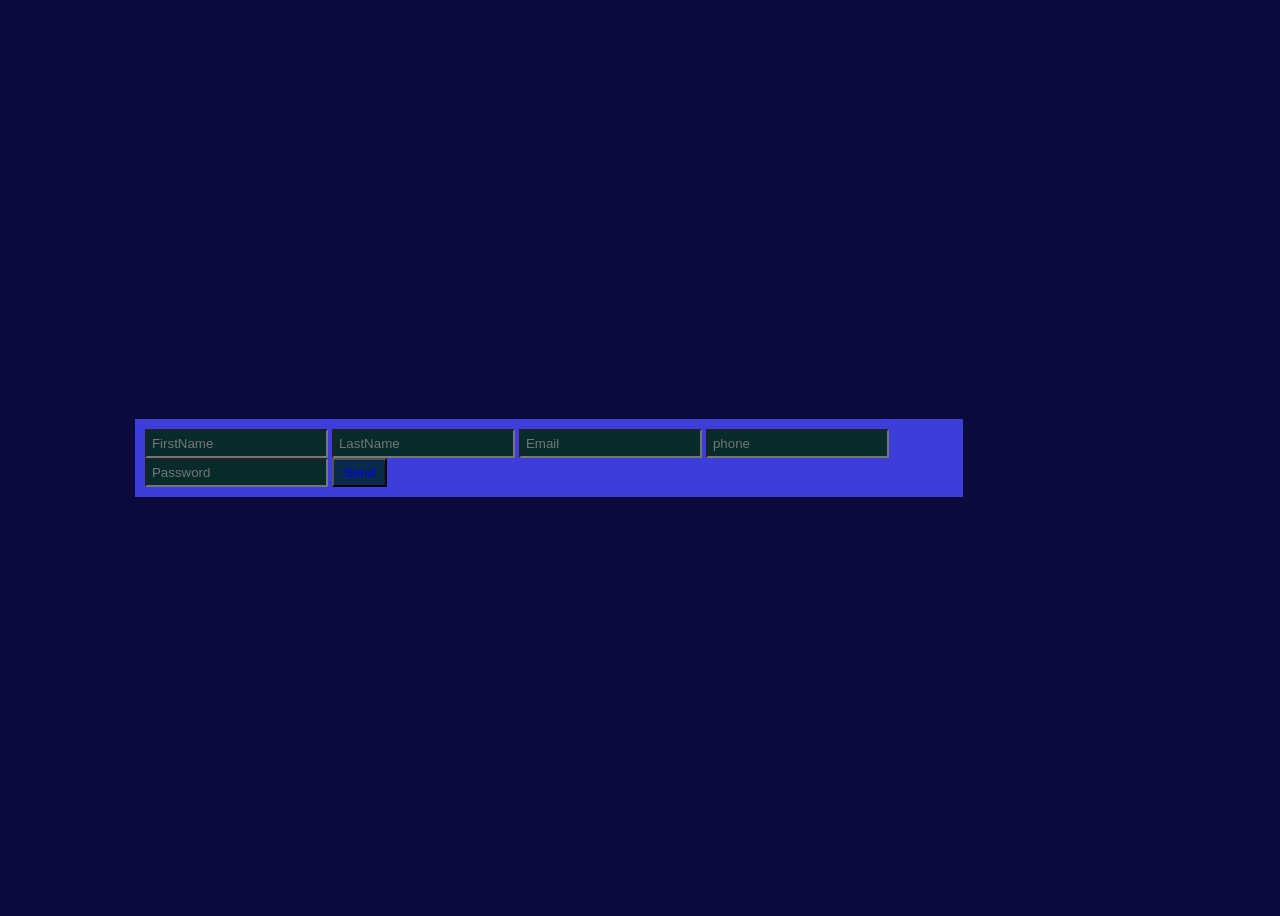
<file: Project_One/index.html>
<!DOCTYPE html>
<html lang="en">

<head>
    <meta charset="UTF-8">
    <meta name="viewport" content="width=device-width, initial-scale=1.0">
    <title>Document</title>
    <link rel="stylesheet" href="style.css">
</head>

<body>


    <div>

        <form>

            <input type="text" placeholder="FirstName">
            <input type="text" placeholder="LastName">

            <input type="email" placeholder="Email">
            <input type="text" placeholder="phone">
            <input type="password" placeholder="Password">
            <button>Send</button>

        </form>
    </div>


</body>

</html>
</file>
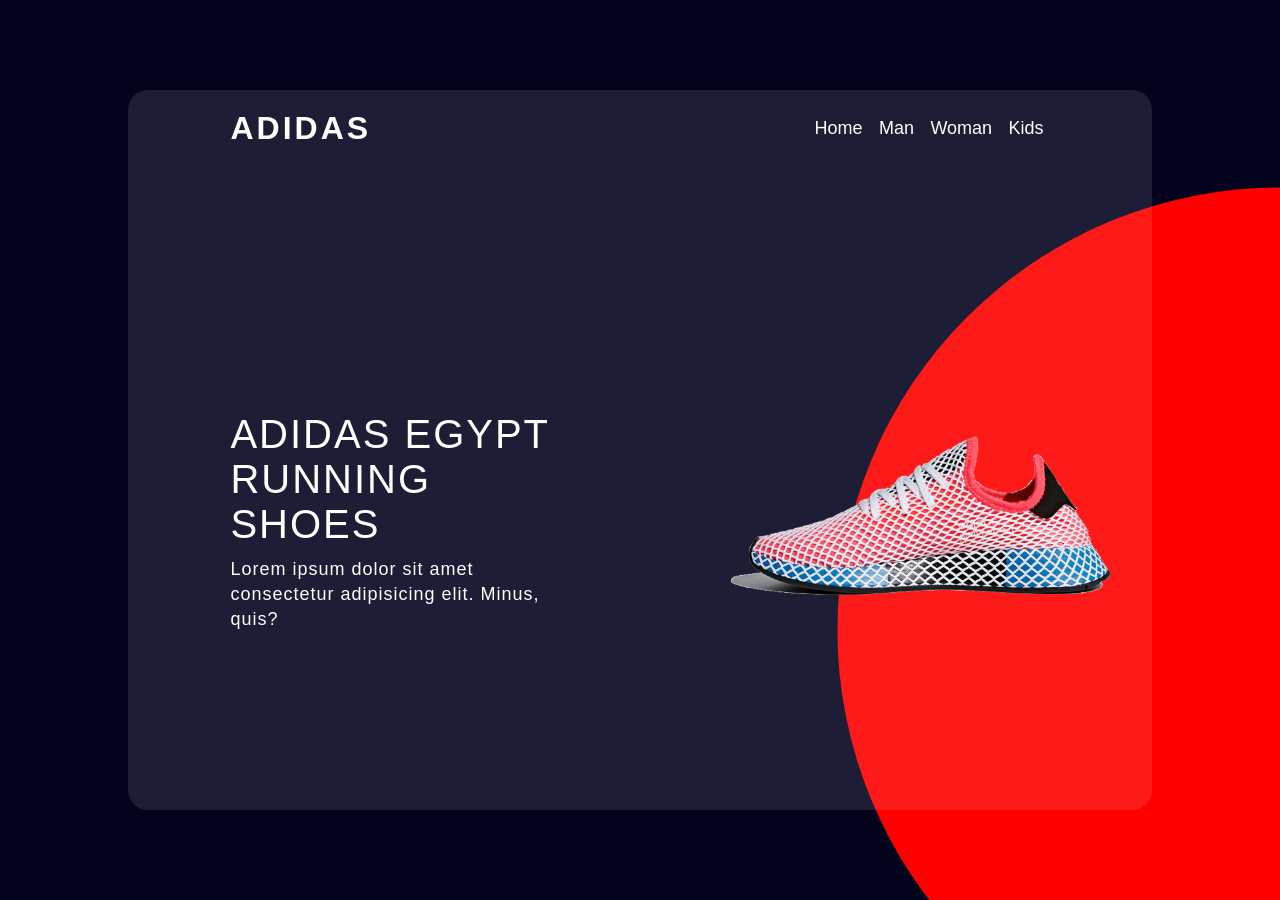
<file: project_two/index.html>
<!DOCTYPE html>
<html lang="en">
<head>
    <meta charset="UTF-8">
    <meta name="viewport" content="width=device-width, initial-scale=1.0">
    <title>Adidas</title>
    <link rel="stylesheet" href="style.css">
</head>

<body>

    <div class="container">

        <nav>
            <a class="logo" href="#">ADIDAS</a>

            <ul>
                <li><a href="#">Home</a></li>
                <li><a href="#">Man</a></li>
                <li><a href="#">Woman</a></li>
                <li><a href="#">Kids</a></li>
            </ul>
        </nav>

        <div class="countint">

            <div class="txt">
                <h2>Adidas Egypt <br> Running Shoes</h2>
                <p>
                    Lorem ipsum dolor sit amet consectetur adipisicing elit.
                    Minus, quis?
                </p>
            </div>

            <div class="image">
                <img src="/project_two/shoes.png" alt="Adidas Shoes">
            </div>

        </div>

    </div>

</body>
</html>
</file>
<file: Project_One/style.css>
body {
    background-color: rgb(10, 10, 61);
    display: flex;
    justify-content: center;


    align-items: center;
    height: 100vh;
}





form {
    background-color: rgb(61, 61, 218);
    padding: 10px;
    width: 80%;
    flex-wrap: wrap;
    gap: 5px;

}


form input
{

    background-color: rgb(7, 43, 43);
    outline:none;
    color: white;
padding: 5px;
flex-basis: 200px;
flex-grow: 1;


}

form button
{

    background-color: rgb(9, 42, 73);
color: blue;
cursor: pointer;
padding: 5px 10px;
flex-basis: 30px;
flex-grow: 1;
}
</file>
<file: project_two/style.css>
* {
    padding: 0;
    margin: 0;
    font-family: sans-serif;
}

body {
    background: rgb(3, 3, 30);
    height: 100vh;
    width: 100%;
    display: flex;
    justify-content: center;
    align-items: center;
}

body::after {
    content: "";
    width: 100%;
    height: 100%;
    background: red;
    position: absolute;
    z-index: -1;
    clip-path: circle(40% at right 70%);
}

.container {
    width: 80%;
    height: 80%;
    background: rgba(255, 255, 255, 0.1);
    border-radius: 20px;
}

nav {
    display: flex;
    justify-content: space-between;
    align-items: center;
    width: 80%;
    margin: auto;
    padding: 20px 0;
}

.logo {
    color: white;
    text-decoration: none;
    font-size: 32px;
    text-transform: uppercase;
    letter-spacing: 3px;
    font-weight: 700;
}

nav ul li {
    display: inline-block;
    margin: 0 6px;
}

nav ul li a {
    color: white;
    text-decoration: none;
    font-size: 18px;
    font-weight: 500;
    transition: 0.3s;
}

nav ul li a:hover {
    color: rgb(49, 12, 83);
}

.countint {
    display: flex;
    justify-content: space-between;
    align-items: center;
    height: 100%;
    width: 80%;
    margin: auto;
}

.countint .txt {
    color: white;
    width: 40%;
}

.countint .txt h2 {
    font-size: 40px;
    text-transform: uppercase;
    font-weight: 400;
    letter-spacing: 2px;
}

.countint .txt p {
    font-size: 18px;
    line-height: 25px;
    margin: 10px 0;
    letter-spacing: 1px;
}

.countint .image {
    width: 40%;
}

.countint .image img {
    width: 400px;
}

@media (min-width: 950px) and (max-width: 1150px) {
    .countint .image img {
        width: 330px;
    }
}

@media (max-width: 950px) {

    .countint,
    nav {
        flex-direction: column;
        justify-content: center;
    }

    .countint .image,
    .countint .txt {
        width: 80%;
        text-align: center;
    }

    .countint .image img {
        width: 250px;
    }

    body::after {
        clip-path: circle(50% at bottom);
    }
}
</file>
